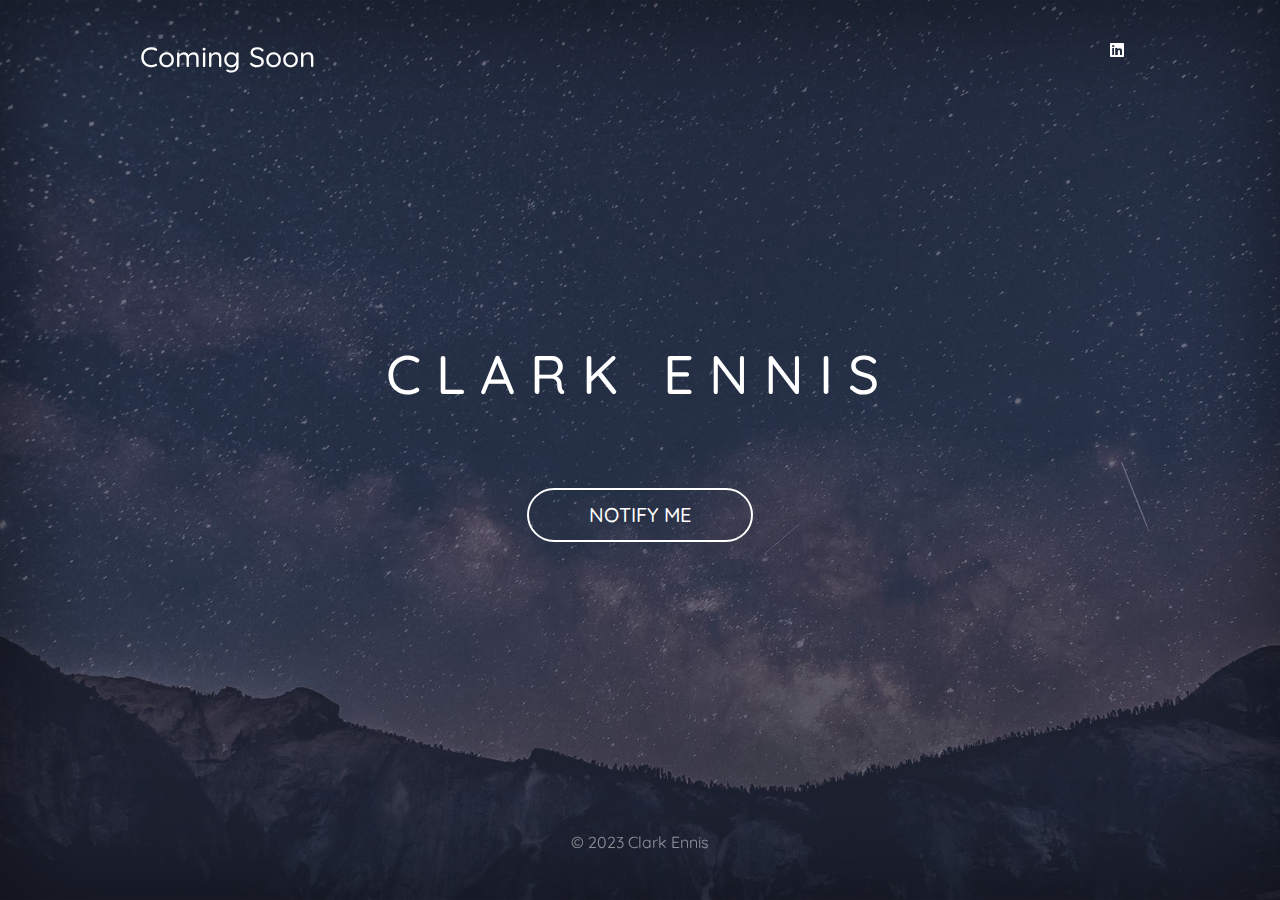
<file: index.html>
<!DOCTYPE html>
<html lang="en-US">
  <head>
    <meta charset="UTF-8">
    <meta http-equiv="X-UA-Compatible" content="IE=edge">
    <meta name="viewport" content="width=device-width, initial-scale=1">
    <title>Coming Soon Bootstrap Template - Coming Soon</title>
    <link rel="preconnect" href="https://fonts.gstatic.com" crossorigin="crossorigin"/>
    <link rel="preload" as="style" href="https://fonts.googleapis.com/css2?family=Quicksand:wght@300;400;500;700&amp;display=swap"/>
    <link rel="stylesheet" href="https://fonts.googleapis.com/css2?family=Quicksand:wght@300;400;500;700&amp;display=swap" media="print" onload="this.media='all'"/>
    <noscript>
      <link rel="stylesheet" href="https://fonts.googleapis.com/css2?family=Quicksand:wght@300;400;500;700&amp;display=swap"/>
    </noscript>
    <link href="css/bootstrap.min.css?ver=1.2.0" rel="stylesheet">
    <link href="css/font-awesome/css/all.min.css?ver=1.2.0" rel="stylesheet">
    <link href="css/main.css?ver=1.2.0" rel="stylesheet">
  </head>
  <body id="top"><div class="site-wrapper">
    <div class="site-wrapper-inner">
        <div class="cover-container">
            <div class="masthead clearfix">
                <div class="inner">
                    <h3 class="masthead-brand">Coming Soon</h3>
                    <nav class="nav nav-masthead">
                        <!-- <a class="nav-link nav-social" href="#" title="Facebook"><i class="fab fa-facebook-f" aria-hidden="true"></i></a> -->
                        <!-- <a class="nav-link nav-social" href="#" title="Twitter"><i class="fab fa-twitter" aria-hidden="true"></i></a> -->
                        <a class="nav-link nav-social" href="https://www.linkedin.com/in/clarkennis/" title="LinkedIn"><i class="fab fa-linkedin" aria-hidden="true"></i></a>
                        <!-- <a class="nav-link nav-social" href="#" title="Instagram"><i class="fab fa-instagram" aria-hidden="true"></i></a> -->
                    </nav>
                </div>
            </div>
            <div class="inner cover">
                <h1 class="cover-heading">Clark Ennis</h1>
                <p class="lead cover-copy"></p>
                <p class="lead"><button type="button" class="btn btn-lg btn-default btn-notify" data-toggle="modal" data-target="#subscribeModal">Notify Me</button></p>
            </div>
            <div class="mastfoot">
                <div class="inner">
                    <p>&copy; 2023 Clark Ennis</p>
                </div>
            </div>
            <div class="modal fade" id="subscribeModal" tabindex="-1" role="dialog" aria-labelledby="subscribeModalLabel" aria-hidden="true">
                <div class="modal-dialog" role="document">
                    <div class="modal-content">
                        <div class="modal-header">
                            <h5 class="modal-title" id="subscribeModalLabel">Get Notified on Launch:</h5>
                            <button type="button" class="close" data-dismiss="modal" aria-label="Close">
                                <span aria-hidden="true">&times;</span>
                            </button>
                        </div>
                        <div class="modal-body">
                            <form>
                                <div class="form-group">
                                    <label for="recipient-name" class="form-control-label">Enter you e-mail to get notified when we launch</label>
                                    <input type="text" class="form-control" id="recipient-name" placeholder="your-name@example.com">
                                </div>
                            </form>
                        </div>
                        <div class="modal-footer">
                            <button type="button" class="btn btn-default">Subscribe</button>
                        </div>
                    </div>
                </div>
            </div>
        </div>
    </div>
    <script src="scripts/jquery.slim.min.js?ver=1.2.0"></script>
    <script src="scripts/bootstrap.bundle.min.js?ver=1.2.0"></script>
    <script src="scripts/main.js?ver=1.2.0"></script>
    <script>
        (function (i, s, o, g, r, a, m) {
            i['GoogleAnalyticsObject'] = r; i[r] = i[r] || function () {
                (i[r].q = i[r].q || []).push(arguments)
            }, i[r].l = 1 * new Date(); a = s.createElement(o),
                m = s.getElementsByTagName(o)[0]; a.async = 1; a.src = g; m.parentNode.insertBefore(a, m)
        })(window, document, 'script', 'https://www.google-analytics.com/analytics.js', 'ga');

        ga('create', 'UA-80002727-1', 'auto');
        ga('send', 'pageview');
    </script>
</body>
</html>
</file>
<file: css/main.css>
/*
 * Globals
 */
/* Links */
a,
a:focus,
a:hover {
  color: #fff; }

/* Custom default button */
.btn-default {
  color: #fff;
  text-shadow: none;
  /* Prevent inheritence from `body` */
  background-color: transparent;
  border: 2px solid #fff;
  border-radius: 20px;
  padding: 0.5rem 2rem; }

.btn-default:hover,
.btn-default:focus {
  background-color: rgba(255, 255, 255, 0.3); }

/*
 * Base structure
 */
html,
body {
  height: 100%; }

body {
  background: url(../img/cover.jpg) no-repeat center center fixed;
  background-size: cover;
  color: #fff;
  text-align: center;
  font-family: 'Quicksand', sans-serif; }

/* Extra markup and styles for table-esque vertical and horizontal centering */
.site-wrapper {
  display: table;
  width: 100%;
  height: 100%;
  /* For at least Firefox */
  min-height: 100%;
  background: rgba(48, 53, 70, 0.5);
  box-shadow: inset 0 0 100px rgba(0, 0, 0, 0.5); }

.site-wrapper-inner {
  display: table-cell;
  vertical-align: top; }

.cover-container {
  margin-right: auto;
  margin-left: auto; }

/* Padding for spacing */
.inner {
  padding: 30px; }

/*
 * Header
 */
.masthead-brand {
  margin-top: 10px;
  margin-bottom: 10px; }

.nav-masthead {
  text-align: center;
  display: block; }

.nav-masthead .nav-link {
  display: inline-block; }

@media (min-width: 768px) {
  .masthead-brand {
    float: left; }
  .nav-masthead {
    float: right; } }

/*
 * Cover
 */
.cover {
  padding: 0 20px; }

.cover .btn-notify {
  padding: 10px 60px;
  font-weight: 500;
  text-transform: uppercase;
  border-radius: 40px; }

.cover-heading {
  font-weight: 500;
  text-transform: uppercase;
  letter-spacing: 10px;
  font-size: 2rem;
  margin-bottom: 5rem; }

@media (min-width: 768px) {
  .cover-heading {
    font-size: 3.4rem;
    letter-spacing: 15px; } }

.cover-copy {
  max-width: 500px;
  margin: 0 auto 3rem; }

/*
 * Footer
 */
.mastfoot {
  color: #999;
  /* IE8 proofing */
  color: rgba(255, 255, 255, 0.5); }

/*
 * Subscribe modal box
 */
#subscribeModal .modal-content {
  background-color: #303546;
  color: #fff;
  text-align: left; }

#subscribeModal .modal-header, #subscribeModal .modal-footer {
  border: 0; }

#subscribeModal .close {
  color: #fff; }

#subscribeModal .form-control {
  margin-top: 1rem;
  background: rgba(0, 0, 0, 0.4);
  color: #fff; }
  #subscribeModal .form-control:focus {
    border-color: #49506a; }

/*
 * Affix and center
 */
@media (min-width: 768px) {
  /* Pull out the header and footer */
  .masthead {
    position: fixed;
    top: 0; }
  .mastfoot {
    position: fixed;
    bottom: 0; }
  /* Start the vertical centering */
  .site-wrapper-inner {
    vertical-align: middle; }
  /* Handle the widths */
  .masthead,
  .mastfoot,
  .cover-container {
    width: 100%;
    /* Must be percentage or pixels for horizontal alignment */ } }

@media (min-width: 992px) {
  .masthead,
  .mastfoot,
  .cover-container {
    width: 1060px; } }
</file>
